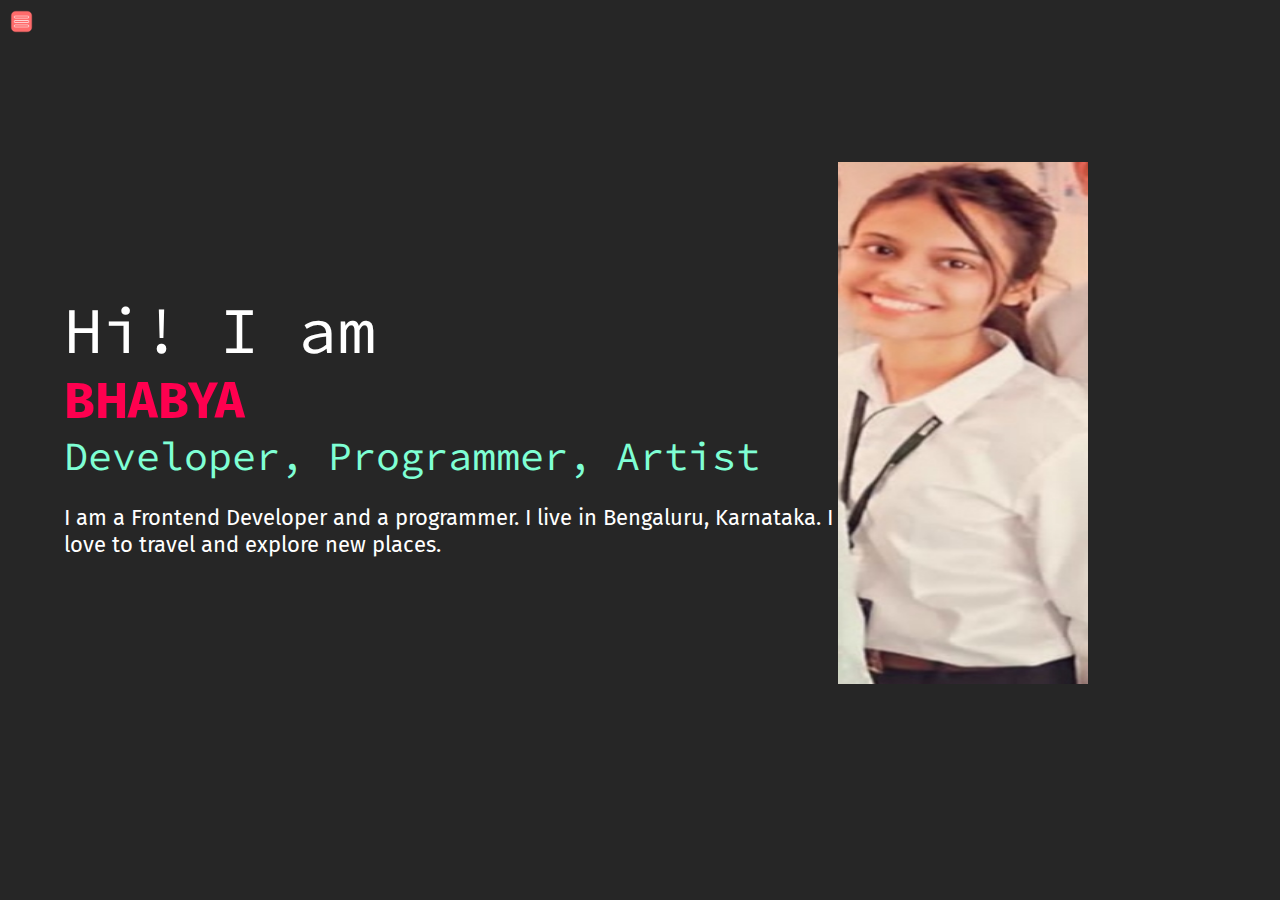
<file: index.html>
<!DOCTYPE html>
<html lang="en">
<head>
    <meta charset="UTF-8">
    <meta http-equiv="X-UA-Compatible" content="IE=edge">
    <meta name="viewport" content="width=device-width, initial-scale=1.0">
    <title>portfolio Website</title>
    <link rel="stylesheet" href="style.css">
    <link rel="icon" href="favicon.ico">
</head>
<body>
    <div class="container">
        <div class="sidebar sidebarGo">
           
            <nav>
                <ul>
                    <li><a href="/">Home</a></li>
                    <li><a href="/intro.html">About</a></li>
                    <li><a href="/services.html">Services</a></li>
                    <li><a href="/project.html">Projects</a></li>
                    <li><a href="/contact.html">Contact-Me</a></li>
                </ul>
            </nav>
        </div>
        <div class="main">
            <div class="hamburger">
                <img class="ham" src="ham.png" alt="hambar" width="23px">
                <img class="cross" src="cross.png" alt="cross"width="23px">
            </div>
            <div class="infocontainer">
                <div class="devinfo">
                    <div class="hello">Hi! I am </div>
                    <div class="name">BHABYA</div>
                    <div class="about">Developer, Programmer, Artist</div>
                    <div class="aboutmore">I am a Frontend Developer and a programmer. I live in Bengaluru, Karnataka. I love to travel and explore new places.</div>
                    

                </div>
                <div class="devPic"><img src="dev.jpeg" alt="Bhabya">



                </div>
            </div>
            
        </div>
        
    </div>
    <script src="script.js">
        
    </script>
    
</body>
</html>
</file>
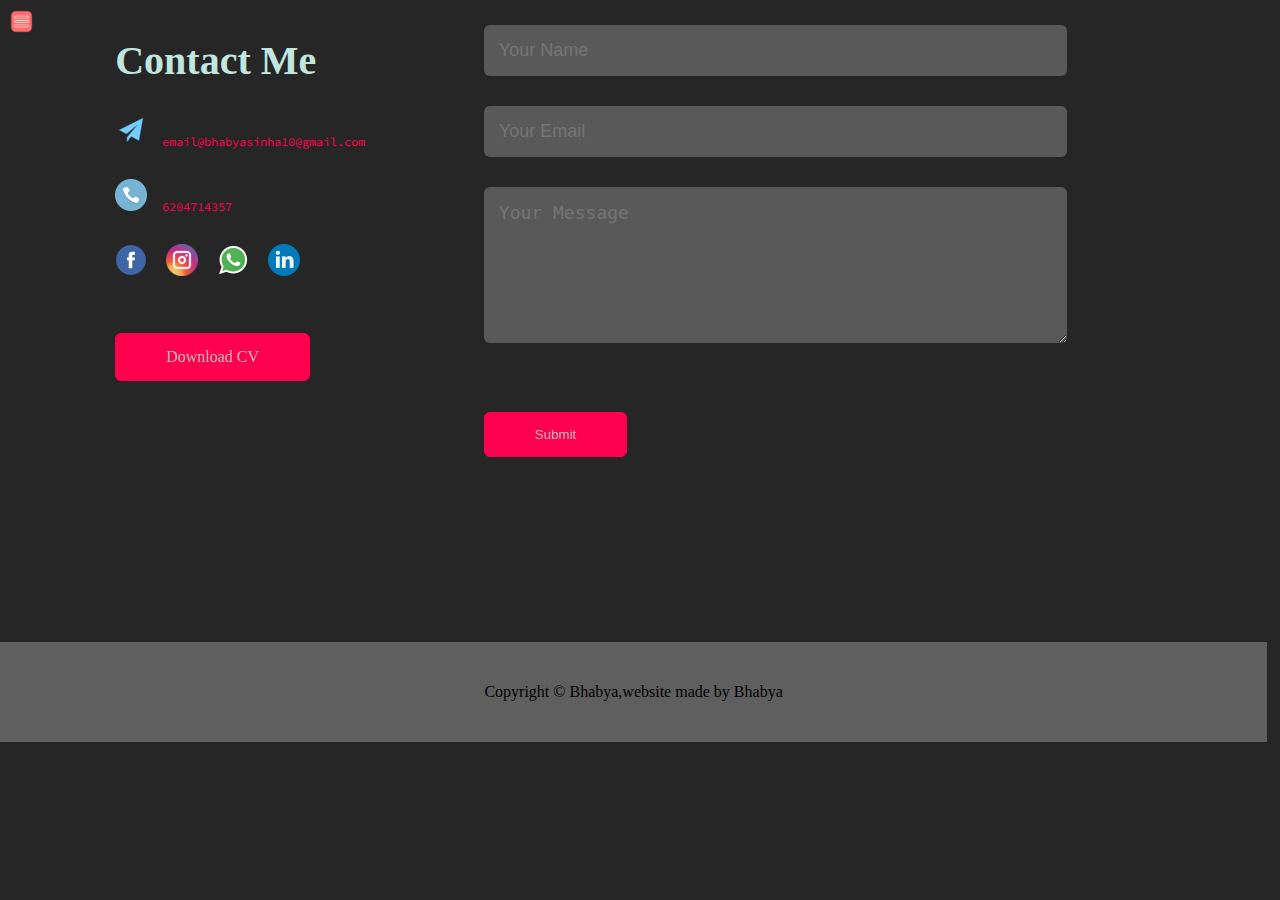
<file: contact.html>
<!DOCTYPE html>
<html lang="en">
<head>
    <meta charset="UTF-8">
    <meta http-equiv="X-UA-Compatible" content="IE=edge">
    <meta name="viewport" content="width=device-width, initial-scale=1.0">
    <title>Portfolio</title>
    <link rel="stylesheet" href="style.css">
    <link rel="icon" href="favicon.ico">
</head>
<body>
    <div class="container">
      <div class="sidebar sidebarGo">
           
            <nav>
                <ul>
                    <li><a href="/">Home</a></li>
                    <li><a href="/intro.html">About</a></li>
                    <li><a href="/services.html">Services</a></li>
                    <li><a href="/project.html">Projects</a></li>
                    <li><a href="/contact.html">Contact-Me</a></li>
                </ul>
            </nav>
        </div>
        <div class="main">
          <div class="hamburger">
            <img class="ham" src="ham.png" alt="hambar" width="23px">
            <img class="cross" src="cross.png" alt="cross"width="23px">
        </div>
            <div id="contact">
              <div class="contain">
                <div class="row">
                  <div class="contact-left">
                   <h1 class="sub-title">Contact Me</h1>
                   <p class="text1"><a href="mailto:bhabyasinha10@gmailcom"><img src="send.png" alt= "facebook"></a>email@bhabyasinha10@gmail.com</p>
                   <p class="text1"><a href= "tel:6204714357"><img src="phone.png" alt= "phone"></a>6204714357</p>
                   <div class="social-icons">
                    <a href="https://www.facebook.com/bhabya.sinha.12/"><img src="facebook.png" alt="facebook"></a>
                    <a href="https://www.instagram.com/bhabya_sinha/"><img src="instagram.png" alt="instagram"></a>
                    <a href="https://web.whatsapp.com/"><img src="whatsapp.png" alt="whatsapp"></a>
                    <a href="https://www.linkedin.com/in/bhabya-bhabya-0724321a9/"><img src="linkedin.png" alt="linkedin"></a>
                    
                    

                   </div>
                   <a href="/my resume.pdf" target="_blank" download class="btns btn2">Download CV</a>

                  </div>
                  <div class="contact-right">
                    <form action="mailto:bhabyasinha10@gmail.com" method="post" enctype="text/plain">
                      <input type="text" name="Name" placeholder="Your Name" required>
                      <input type="email" name="email" placeholder="Your Email" required>
                      <textarea name="Message"  rows="6" placeholder="Your Message"></textarea>
                      <button type="submit" class="btns btn2">Submit</button>
                    </form>

                  </div>
                </div>
              </div>

              <div class="copyright">
                <p>Copyright © Bhabya,website made by Bhabya</p>
              </div>
            </div>
        </div>
            
            
        
    </div>
    <script src="script.js">
        
    </script>
    
</body>
</html>
</file>
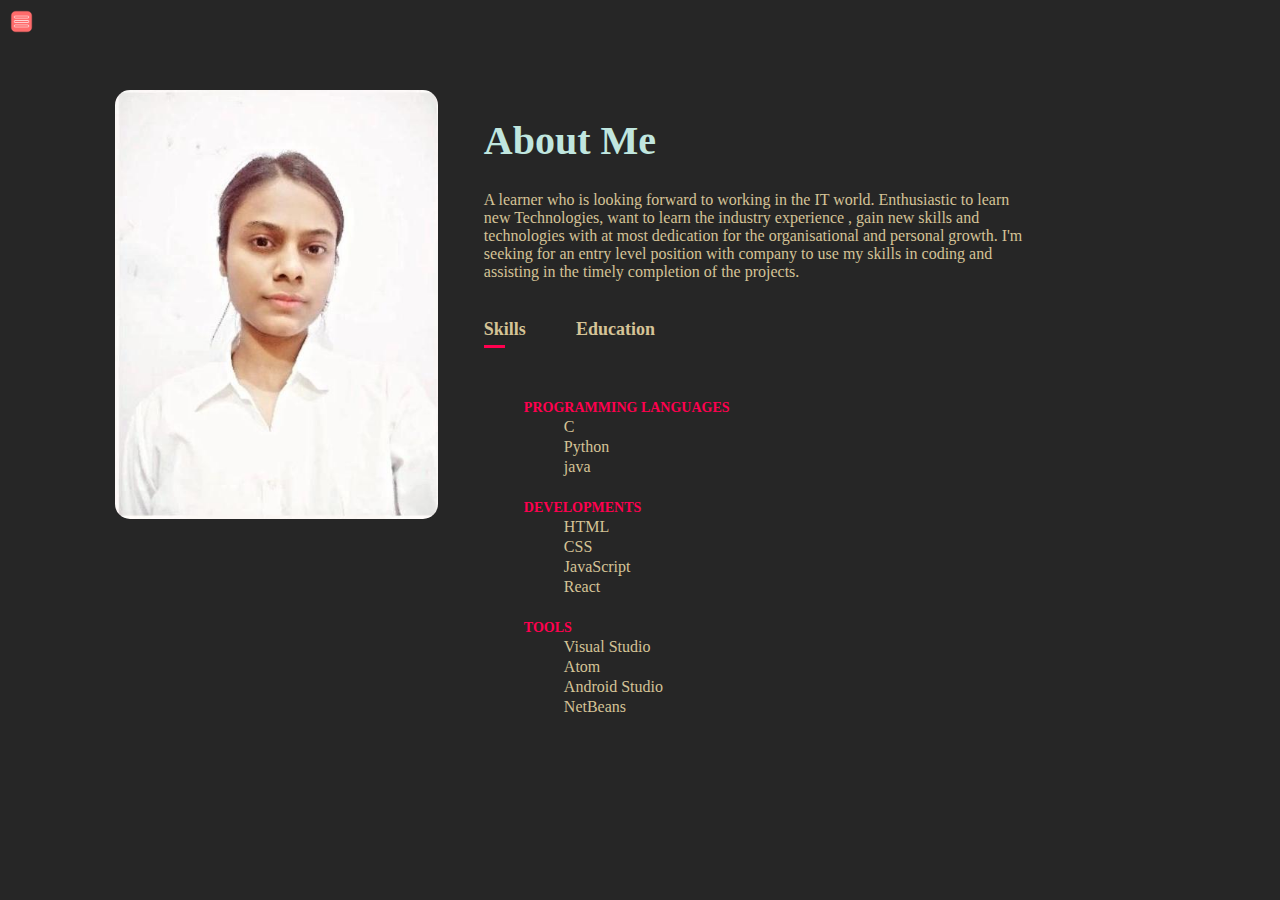
<file: intro.html>
<!DOCTYPE html>
<html lang="en">
<head>
    <meta charset="UTF-8">
    <meta http-equiv="X-UA-Compatible" content="IE=edge">
    <meta name="viewport" content="width=device-width, initial-scale=1.0">
    <title>Portfolio</title>
    <link rel="stylesheet" href="style.css">
    <link rel="icon" href="favicon.ico">
</head>
<body>
    <div class="container">
        <div class="sidebar sidebarGo">
           
            <nav>
                <ul>
                    <li><a href="/">Home</a></li>
                    <li><a href="/intro.html">About</a></li>
                    <li><a href="/services.html">Services</a></li>
                    <li><a href="/project.html">Projects</a></li>
                    <li><a href="/contact.html">Contact-Me</a></li>
                </ul>
            </nav>
        </div>
        <div class="main">
            <div class="hamburger">
                <img class="ham" src="ham.png" alt="hambar" width="23px">
                <img class="cross" src="cross.png" alt="cross"width="23px">
            </div>
            <div id="about"><div class="contain">
                <div class="row">
                    <div class="about-col-1">
                        <img src="bhabya.jpeg" alt="bhabya">
                    </div>
                    <div class="about-col-2">
                        <h1 class="sub-title">About Me</h1>
                        <p>A learner who is looking forward to working in the IT world. Enthusiastic to learn new Technologies, want to learn the industry experience
                        , gain new skills and technologies with at most dedication for the organisational and personal growth. I'm seeking for an entry level
                        position with company to use my
                        skills in coding and assisting in the
                        timely completion of the projects.
                    
                        </p>
                            <div class="tab-titles">
                                <p class="tab-links active-link" onclick="opentab('skills')"><strong>Skills</strong></p>
                                <p class="tab-links" onclick="opentab('education')"><strong>Education</strong></p>
                                
                            </div>
                            <div class="tab-contents active-tab" id="skills">
                                <ul>
                                    
                                    <li><span><strong>PROGRAMMING LANGUAGES</strong></span><br>
                                    <ul type="bullet">
                                        <li>C </li>
                                        <li>Python</li>
                                        <li>java</li>
                                       <br>
                                    </ul>
                                    <li><span><strong>DEVELOPMENTS</strong></span><br>
                                        <ul type="bullet">
                                            <li>HTML</li>
                                            <li>CSS</li>
                                            <li>JavaScript</li>
                                            <li>React</li>
                                            <br>
                                        </ul>
                                         </li>
                                         <li><span><strong>TOOLS</strong></span><br>
                                            <ul type="bullet">
                                                <li>Visual Studio</li> 
                                                <li>Atom</li>
                                                <li>Android Studio</li>
                                                <li>NetBeans</li>
                                                <br>
                                            </ul></li>
                                </ul>
                            </div>
                            <div class="tab-contents" id="education">
                                <ul>
                                    
                                    <li><span><strong>M. S. Ramaiah University Of Applied Sciences</strong></span><br>
                                        Bengaluru, Karnataka<br>
                                        (2018-2022)<br>
                                        <span>Bachelor of Technology 
                                            (Computer Sciences)</span><br><br>
                                        <strong>CGPA : 8.6</strong><br><br>
                                        </li>

                                        <li><span><strong>DAV Public School</strong></span><br>
                                            Patna, Bihar<br>
                                            (2017-2018)<br>
                                            <span>Intermediate</span> 
                                            (PCM)<br><br>
                                            <strong>Percentage : 85%</strong><br><br>
                                            </li>

                                            <li><span><strong>DAV Public School</strong></span><br>
                                                Patna, Bihar<br>
                                                (2015-2016)<br>
                                                <span>Xth Boards</span> <br><br>
                                                <strong>CGPA : 10.0</strong><br>
                                                </li>
                                        
                                        

                                    
                                         
                                </ul>
                            </div>
                    </div>
                </div>
            </div></div>
           
        </div>
        
    </div>
    <script>
        var tablinks=document.getElementsByClassName("tab-links");
        var tabcontents=document.getElementsByClassName("tab-contents");
        function opentab(tabname){
            for(tablink of tablinks){
                tablink.classList.remove("active-link");

            }
            for(tabcontent of tabcontents){
                tabcontent.classList.remove("active-tab");

            }
            event.currentTarget.classList.add("active-link");
            document.getElementById(tabname).classList.add("active-tab");

        }
    </script>

<script src="script.js">
        
</script>
</body>
</html>
</file>
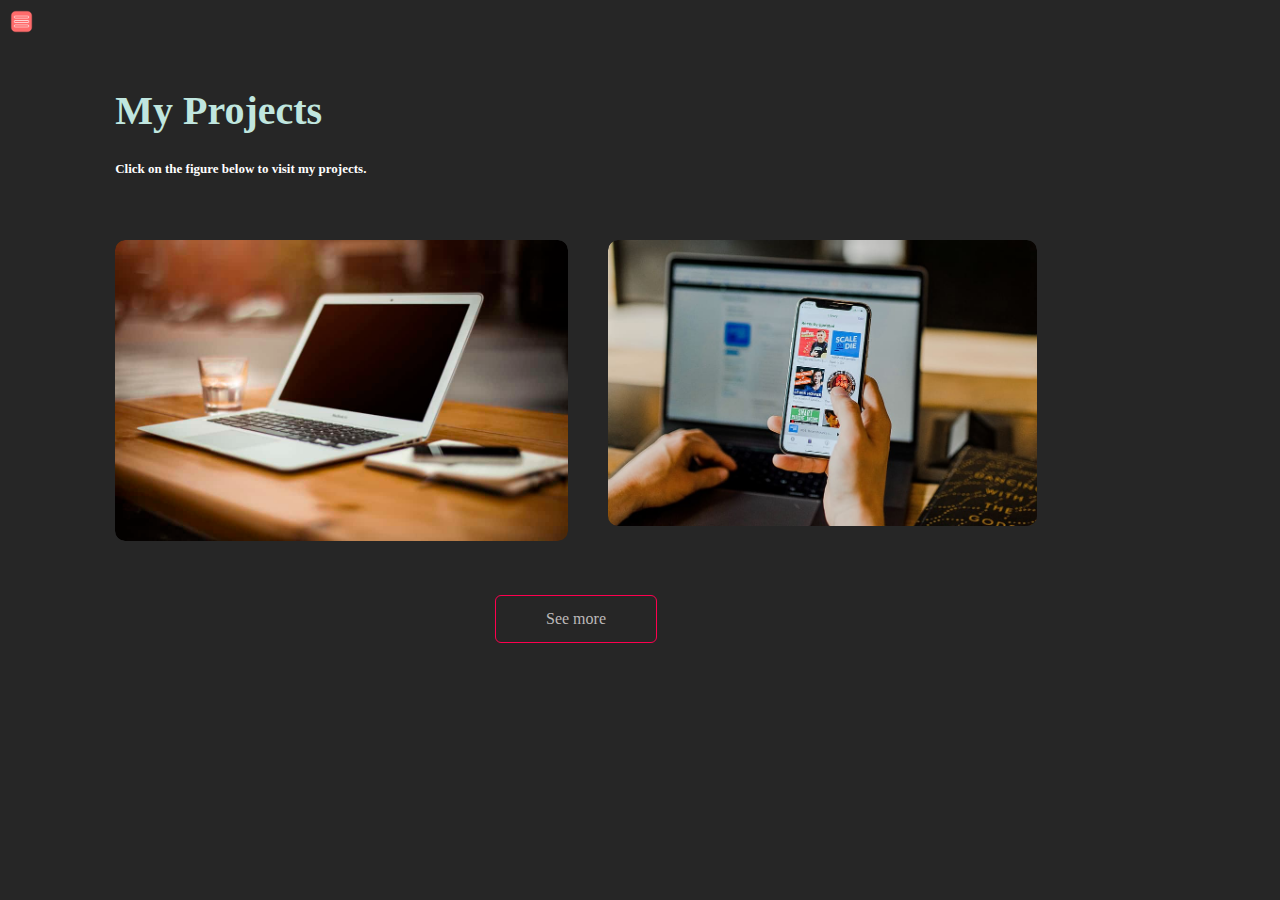
<file: project.html>
<!DOCTYPE html>
<html lang="en">
<head>
    <meta charset="UTF-8">
    <meta http-equiv="X-UA-Compatible" content="IE=edge">
    <meta name="viewport" content="width=device-width, initial-scale=1.0">
    <title>Portfolio</title>
    <link rel="stylesheet" href="style.css">
    <link rel="icon" href="favicon.ico">
</head>
<body>
    <div class="container">
        <div class="sidebar sidebarGo">
           
            <nav>
                <ul>
                    <li><a href="/">Home</a></li>
                    <li><a href="/intro.html">About</a></li>
                    <li><a href="/services.html">Services</a></li>
                    <li><a href="/project.html">Projects</a></li>
                    <li><a href="/contact.html">Contact-Me</a></li>
                </ul>
            </nav>
        </div>
        <div class="main">
            <div class="hamburger">
                <img class="ham" src="ham.png" alt="hambar" width="23px">
                <img class="cross" src="cross.png" alt="cross"width="23px">
            </div>
           <div id="portfolio">
            <div class="contain">
                <h1 class="sub-title">My Projects</h1>
                <h3 class="text">Click on the figure below to visit my projects.</h3>
                <div class="work-list">
                    <div class="work">
                        <img src="image3.jpg" alt="laptop" >
                        <div class="layer">
                            <h3 class="text">Tea Website</h3>
                            
                                <a href="https://creative-haupia-ed36a6.netlify.app/"><i class="fa-solid fa-angle-up"></i></a>
                        </div>

                    </div>
                    <div class="work">
                        <img src="image1.jpg" alt="phone">
                        <div class="layer">
                            <h3 class="text">Hair Studio</h3>
                            
                            
                                <a href="https://dashing-croquembouche-ef7bef.netlify.app/"><i class="fa-solid fa-angle-up"></i></a>
                        </div>
                    </div>
                    
                    </div>



                    <a href="https://clever-pastelito-25c005.netlify.app/" class="btns">See more</a>

                </div>
            </div>
           </div>
        </div>
        
    </div>
    <script src="script.js">
        
    </script>
    
</body>
</html>
</file>
<file: style.css>
@import url('https://fonts.googleapis.com/css2?family=Fira+Sans&display=swap');
@import url('https://fonts.googleapis.com/css2?family=Fira+Sans&family=Source+Code+Pro:wght@300&display=swap');

body {
    margin: 0;
    padding: 0;
    background-color: #262626;
}


.sidebar {
    background-color: rgb(86, 82, 82);
    
    font-family: 'Fira Sans', sans-serif;
    height: 100vh;
    transition: transform 0.3s ease-in;


}
.sidebarGo{
    transform: translate(-443px, 0px);
    position:absolute;


}


.sidebar nav {
    padding: 30px;

}

.sidebar nav li {
    list-style: none;
    font-size: 15px;
    padding: 33px 0;


}

.sidebar nav li a {
    text-decoration: none;
    color: rgb(225, 179, 179);



}

.main {
    background-color: #262626;
    width: 90vw;
}

.container {
    background-color: #262626;
    display: flex;

}

.infocontainer {


    height: 58vh;
    width: 80vw;
    margin: 147px auto;
    padding: 15px;
    display: flex;
    justify-content: space-around;
}

.devPic img {
    width: 250px;
    height: 58vh;

}

.devinfo {
    display: flex;
    flex-direction: column;
    justify-content: center;
    font-family: 'Source Code Pro', monospace;
}

.hello {
    font-size: 65px;
    color:#fff;



}
/*.devPic{
    display: none;

}*/

.aboutmore {
    font-size: 22px;
    font-family: 'Fira Sans', sans-serif;
    margin-top: 23px;
    color: #fff;;

}

.name {
    font-size: 50px;
    font-weight: bold;
    font-family: 'Fira Sans', sans-serif;
    color: #ff004f;

}

.about {
    font-size: 40px;
    color: aquamarine;

}

.buttons {
    margin-top: 34px;

}

.btn{
    padding: 9px 14px;
    border-radius: 22px;
    color: white;
    background-color: aqua;
    font-weight: bold;
    font-size: 21px;
    margin: 0 3px;
    cursor: pointer;



}
.btn-sm{
    font-size: 13px;
    padding: 14px 15px;
    margin: 12px 0;

}
.btn:hover {
    background-color: white;
    color: aqua;
}


.contain{
    padding: 10px 10%;;
}

#about{
    padding: 80px 0;
    color: rgb(213, 195, 150);

}
.about-col-1{
    flex-basis: 35%;

}
.about-col-1 img{
    width: 100%;
    border-radius: 15px;

}
.about-col-2{
    flex-basis: 60%;

}
.sub-title{
    font-size:40px;
    font-weight: 600;
    color:rgb(192, 230, 223);
    
}
#services{
    padding: 30px 0;

}
.services-list{
    display: inline-flex;
    inline-size: auto;
    grid-gap: 40px;
    margin-top:50px;

}

.row{
    display: flex;
    justify-content: space-between;
    flex-wrap: wrap;
}
.tab-titles{
    display: flex;
    margin: 20px 0 40px;
}
.tab-links{
    margin-right: 50px;
    font-size:18px;
    font-weight: 500;
    cursor: pointer;
    position: relative;
}
.tab-links::after{
    content: '';
    width: 0;
    height: 3px;
    background: #ff004f;
    position: absolute;
    left: 0;
    bottom: -8px;
    transition: 0.5s;


}
.tab-links.active-link::after{
    width: 50%; 


}
.tab-contents ul li{
    list-style: none;
    margin: 2px 0;

}

.tab-contents ul li span{
    color: #ff004f;
    font-size: 14px;

}
.tab-contents{
    display:none;

}
.tab-contents.active-tab{
    display: block;

}
.services-list div{
    background-color: #676262;
    padding: 40px;
    font-size: 13px;
    font-weight: 300;
    border-radius: 10px;
    transition: background 0.5s, transform 0.5s;

}
.services-list div i{
    font-size: 50px;
    margin-bottom: 30px;
}
.services-list div h2{
    font-size: 30px;
    font-weight: 500;
    margin-bottom:15px;
}
.services-list div a{
    text-decoration: none;
    color:rgb(237, 197, 212);
    font-size: 12px;
    margin-top: 20px;
    display: inline-block;
}
.services-list div:hover{
    background: #ff004f;
    transform: translateY(-10px);
}
#portfolio{
    padding: 50px 0;
    
}
.work-list{
    display: inline-flex;
    inline-size: auto;
    grid-gap: 40px;
    margin-top:50px;

}
.work{
    border-radius: 10px;
    position: relative;
    overflow: hidden;
}
.work img{
    width: 100%;
    border-radius: 10px;
    display: block;
    transition: transform 0.5s;

}
.layer{
    width:100%;
    height: 0;
    background: linear-gradient(black,#ff004f);
    border-radius: 10px;
    position:absolute;
    left: 0;
    bottom: 0;
    overflow: hidden;
    display: flex;
    align-items: center;
    justify-content: center;
    flex-direction: column;
    padding: 0 40px;
    text-align: center;
    font-size: 14px;
    transition: height 0.5s;
    
    
}
.layer h3{
    font-weight: 500;
    
}
.layer a{
    margin-top: 20px;
    color:#ff004f;
    text-decoration: none;
    font-size: 18px;
    line-height: 60px;
    background: white;
    width: 60px;
    height:60px;
    border-radius: 50%;
    text-align: center;
}
.work:hover img{
    transform: scale(1.1);

}
.work:hover .layer{
    height: 100%;

}
.text{
    color:white;
    font-size: 13px;
}
.btns{
    display: block;
    margin: 50px auto;
    width: fit-content;
    border: 1px solid #ff004f;
    padding: 14px 50px;
    border-radius: 6px;
    text-decoration: none;
    color:rgb(188, 185, 185);
    transition: background 0.5s;

}
.btns:hover{
    background: #ff004f;

}
.contact-left{
    flex-basis: 35%;

}
.contact-right{
    flex-basis: 60%;
    
}
.contact-left p{
    margin-top: 30px;
}
.contact-left p img{
    color: #ff004f;
    margin-right: 15px;
    font-size: 10px;
    transition: transform 0.5s;

    
}
.contact-left p img:hover{
    transform: translateY(-5px);
    color: #ff004f;

}
.social-icons{
    margin-top: 30px;

}
.social-icons a{
    text-decoration: none;
    font-size: 30px;
    margin-right: 15px;
    color: #2a6373;
    display: inline-block;
    transition: transform 0.5s;

}
.social-icons a:hover{
    color: #ff004f;
    transform: translateY(-5px);
}
.btns.btn2{
    display:inline-block;
    background: #ff004f;
    
}
.btns a{
    text-decoration: none;
    color: rgb(225, 179, 179);

}
.contact-right form{
    width:100%;

}
form input, form textarea{
    width:100%;
    border: 0;
    outline: none;
    background: #5a5959;
    padding:15px;
    margin: 15px 0;
    color: #fff;
    font-size: 18px;
    border-radius: 6px;
}
form btn2{
    padding: 14px 60px;
    font-size: 18px;
    margin-top: 20px;
    cursor: pointer;
}
.copyright{
    width: 110%;
    text-align: center;
    padding: 25px 0;
    background:rgb(95, 95, 95);
    font-weight: 100;
    margin-top: 125px;
}
.copyright i{
    color: #ff004f;
}
.text1{
    font-size: 12px;
    font-family: 'Source Code Pro', monospace;
    color:#ff004f;
}
.text2{
    color:#fee7ee
}
@media only screen and (max-width: 1615px) {
    
}
/*.sidebar{
    transform: translate(-443px, 0px);
    position:absolute;
}*/

.hamburger{
    position: absolute;

}
.cross{
    margin-left:-30px;
    size:smaller;
    margin-top: 8px;
}
.ham{
    margin-top: 10px;
    color: #fee7ee;
    margin-left: 10px;
}
/*-----------css for small screen-----------*/
@media only screen and (max-width:600px){
    .devinfo{
        margin-top: 50;
        font-size: 10px;
    }
    .hello{
        font-size: 12px;
    }
    .name{
        font-size: 15px;
    }
    .about{
        font-size: 12px;
    }
    .aboutmore{
        font-size: 10px;
    }
    .hamburger{
        position: absolute;
    
    }
    .cross{
        margin-left:-30px;
        size:smaller;
        margin-top: 8px;
    }
    .layer h3{
        font-size: 8px;
        margin-left: 5px;

    }

    
    .ham{
        margin-top: 10px;
        color: #fee7ee;
        margin-left: 10px;
    }
    .sidebar {
        background-color: rgb(86, 82, 82);
        width: min-content;
        
        font-family: 'Fira Sans', sans-serif;
        height:115vh;
        transition: transform 0.3s ease-in;
    }
    
.sidebar nav {
    padding: 30px;

}

.sidebar nav li {
    list-style: none;
    font-size: 15px;
    padding: 28px 0;


}

.sidebar nav li a {
    text-decoration: none;
    color: rgb(225, 179, 179);



}
.devPic img{
    width: 90px;
    height: 25vh;
    align-items: center;
    

}
.devPic{
    align-items: center;
}
.layer{
    width:100%;
    height: 0;
    background: linear-gradient(black,#ff004f);
    border-radius: 10px;
    position:absolute;
    left: 0;
    bottom: 0;
    overflow: hidden;
    display: flex;
    align-items: center;
    justify-content: center;
    flex-direction: column;
    padding: 0 40px;
    text-align: center;
    font-size: 14px;
    transition: height 0.5s;
    
    
}
.layer h3{
    font-weight: 300;
    
}
    
    

    

}
</file>
